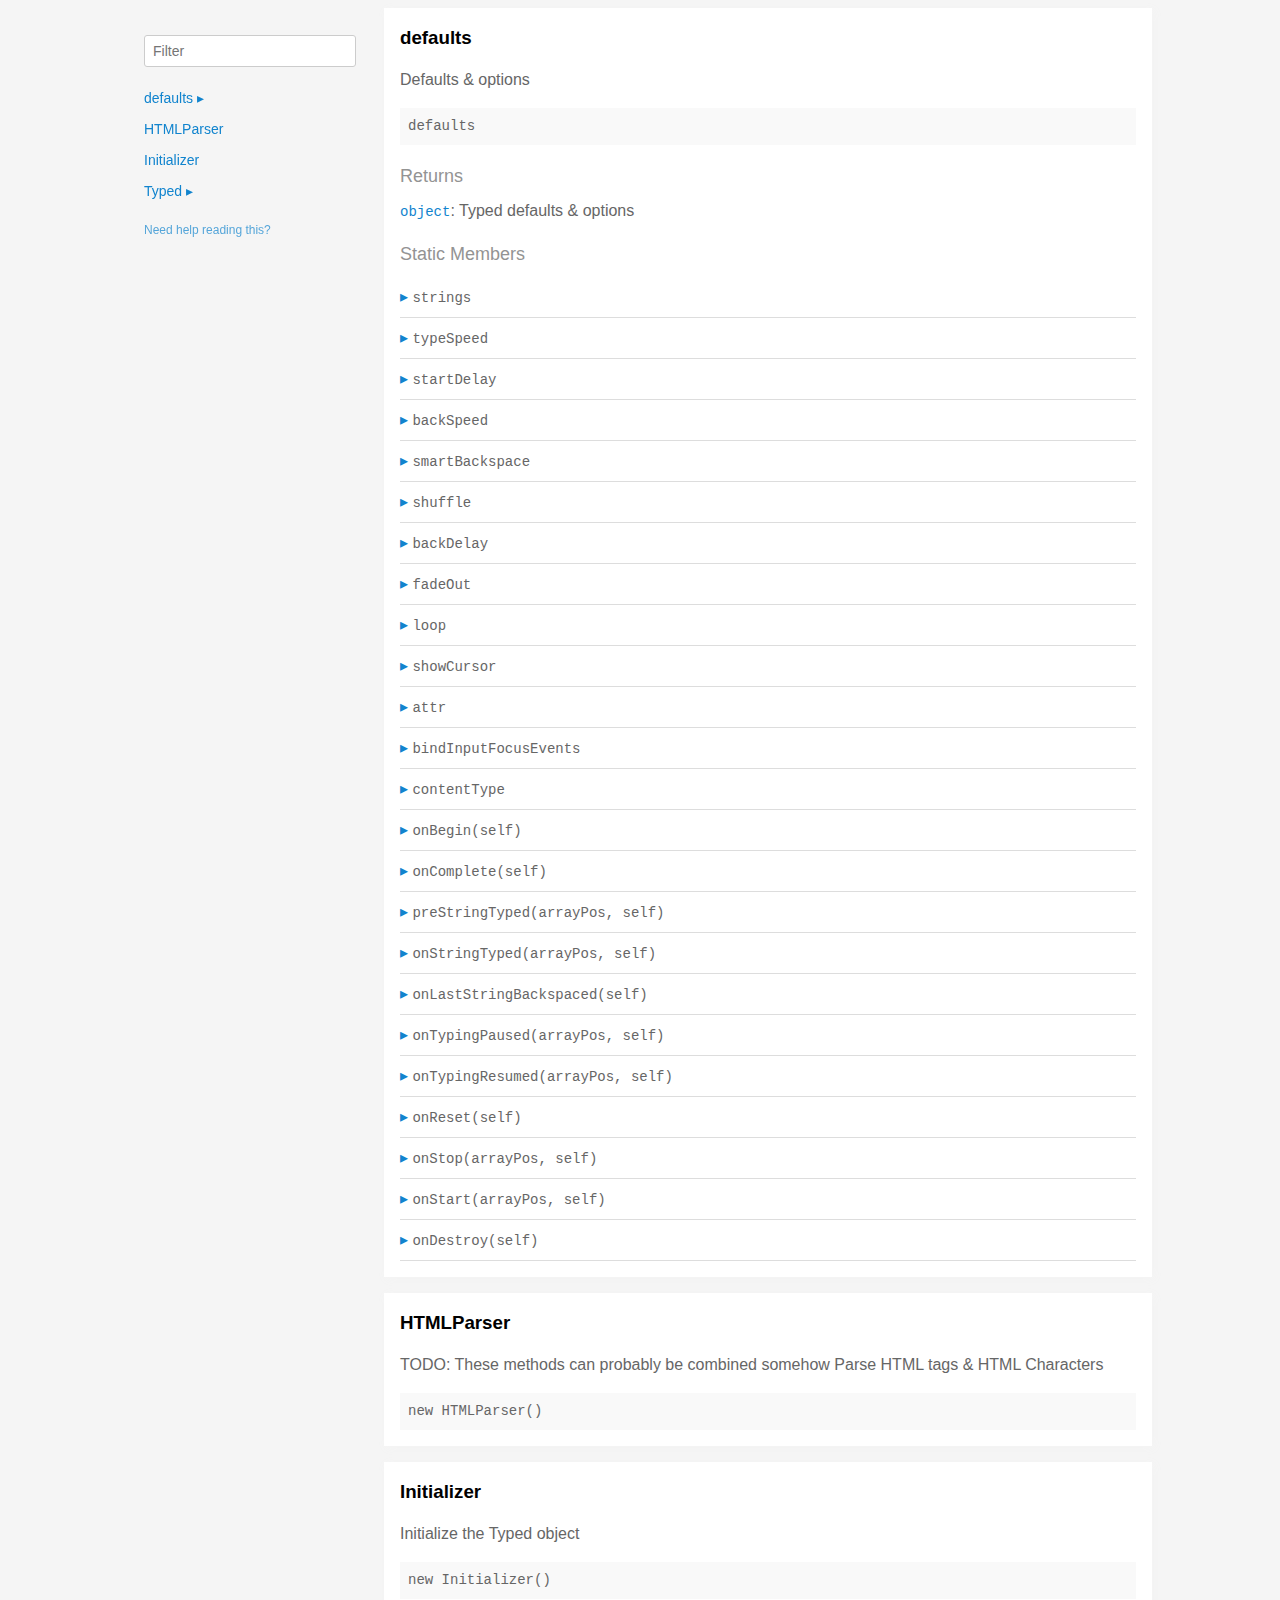
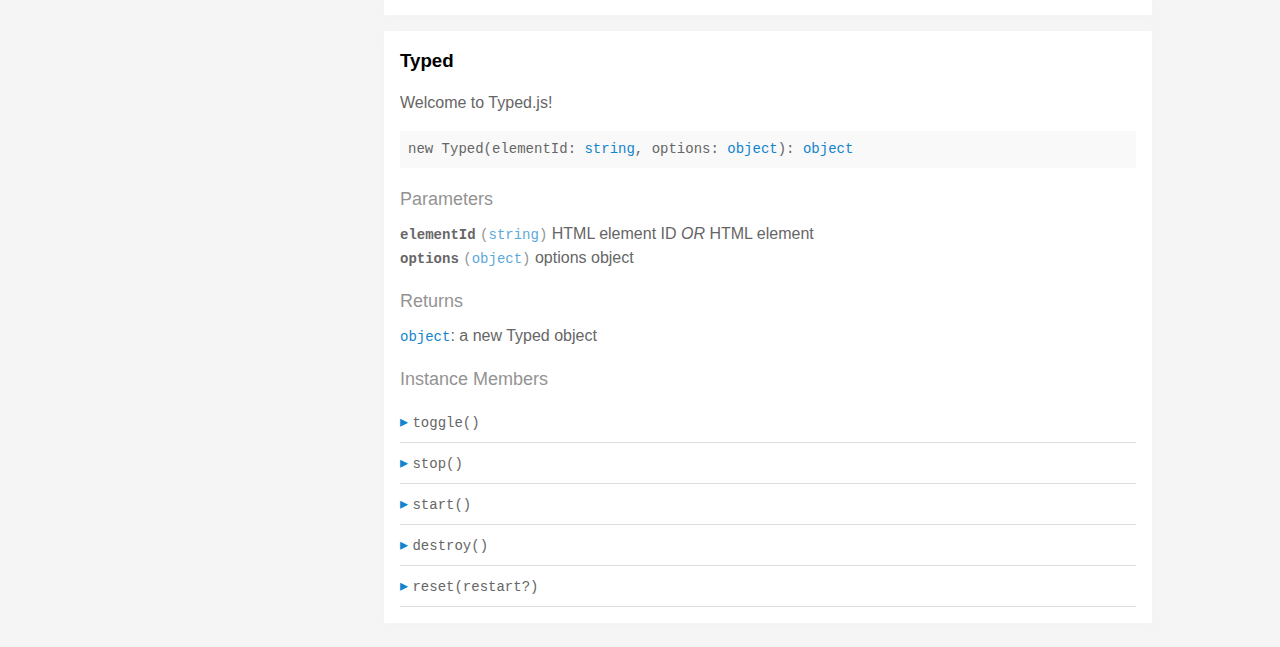
<file: assets/typed.js/docs/index.html>
<!doctype html>
<html>
<head>
  <meta charset='utf-8' />
  <title>  | Documentation</title>
  <meta name='viewport' content='width=device-width,initial-scale=1'>
  <link href='assets/bass.css' type='text/css' rel='stylesheet' />
  <link href='assets/style.css' type='text/css' rel='stylesheet' />
  <link href='assets/github.css' type='text/css' rel='stylesheet' />
</head>
<body class='documentation'>
  <div class='max-width-4 mx-auto'>
    <div class='clearfix md-mxn2'>
      <div class='fixed xs-hide fix-3 overflow-auto max-height-100'>
        <div class='py1 px2'>
          <h3 class='mb0 no-anchor'></h3>
          <div class='mb1'><code></code></div>
          <input
            placeholder='Filter'
            id='filter-input'
            class='col12 block input'
            type='text' />
          <div id='toc'>
            <ul class='list-reset h5 py1-ul'>
              
                
                <li><a
                  href='#defaults'
                  class=" toggle-sibling">
                  defaults
                  <span class='icon'>▸</span>
                </a>
                
                <div class='toggle-target display-none'>
                  
                  <ul class='list-reset py1-ul pl1'>
                    <li class='h5'><span>Static members</span></li>
                    
                      <li><a
                        href='#defaults.strings'
                        class='regular pre-open'>
                        .strings
                      </a></li>
                    
                      <li><a
                        href='#defaults.typeSpeed'
                        class='regular pre-open'>
                        .typeSpeed
                      </a></li>
                    
                      <li><a
                        href='#defaults.startDelay'
                        class='regular pre-open'>
                        .startDelay
                      </a></li>
                    
                      <li><a
                        href='#defaults.backSpeed'
                        class='regular pre-open'>
                        .backSpeed
                      </a></li>
                    
                      <li><a
                        href='#defaults.smartBackspace'
                        class='regular pre-open'>
                        .smartBackspace
                      </a></li>
                    
                      <li><a
                        href='#defaults.shuffle'
                        class='regular pre-open'>
                        .shuffle
                      </a></li>
                    
                      <li><a
                        href='#defaults.backDelay'
                        class='regular pre-open'>
                        .backDelay
                      </a></li>
                    
                      <li><a
                        href='#defaults.fadeOut'
                        class='regular pre-open'>
                        .fadeOut
                      </a></li>
                    
                      <li><a
                        href='#defaults.loop'
                        class='regular pre-open'>
                        .loop
                      </a></li>
                    
                      <li><a
                        href='#defaults.showCursor'
                        class='regular pre-open'>
                        .showCursor
                      </a></li>
                    
                      <li><a
                        href='#defaults.attr'
                        class='regular pre-open'>
                        .attr
                      </a></li>
                    
                      <li><a
                        href='#defaults.bindInputFocusEvents'
                        class='regular pre-open'>
                        .bindInputFocusEvents
                      </a></li>
                    
                      <li><a
                        href='#defaults.contentType'
                        class='regular pre-open'>
                        .contentType
                      </a></li>

                      <li><a
                        href='#defaults.onBegin'
                        class='regular pre-open'>
                        .onBegin
                      </a></li>

                      <li><a
                        href='#defaults.onComplete'
                        class='regular pre-open'>
                        .onComplete
                      </a></li>
                    
                      <li><a
                        href='#defaults.preStringTyped'
                        class='regular pre-open'>
                        .preStringTyped
                      </a></li>
                    
                      <li><a
                        href='#defaults.onStringTyped'
                        class='regular pre-open'>
                        .onStringTyped
                      </a></li>
                    
                      <li><a
                        href='#defaults.onLastStringBackspaced'
                        class='regular pre-open'>
                        .onLastStringBackspaced
                      </a></li>
                    
                      <li><a
                        href='#defaults.onTypingPaused'
                        class='regular pre-open'>
                        .onTypingPaused
                      </a></li>
                    
                      <li><a
                        href='#defaults.onTypingResumed'
                        class='regular pre-open'>
                        .onTypingResumed
                      </a></li>
                    
                      <li><a
                        href='#defaults.onReset'
                        class='regular pre-open'>
                        .onReset
                      </a></li>
                    
                      <li><a
                        href='#defaults.onStop'
                        class='regular pre-open'>
                        .onStop
                      </a></li>
                    
                      <li><a
                        href='#defaults.onStart'
                        class='regular pre-open'>
                        .onStart
                      </a></li>
                    
                      <li><a
                        href='#defaults.onDestroy'
                        class='regular pre-open'>
                        .onDestroy
                      </a></li>
                    
                    </ul>
                  
                  
                  
                </div>
                
                </li>
              
                
                <li><a
                  href='#htmlparser'
                  class="">
                  HTMLParser
                  
                </a>
                
                </li>
              
                
                <li><a
                  href='#initializer'
                  class="">
                  Initializer
                  
                </a>
                
                </li>
              
                
                <li><a
                  href='#typed'
                  class=" toggle-sibling">
                  Typed
                  <span class='icon'>▸</span>
                </a>
                
                <div class='toggle-target display-none'>
                  
                  
                    <ul class='list-reset py1-ul pl1'>
                      <li class='h5'><span>Instance members</span></li>
                      
                      <li><a
                        href='#Typed#toggle'
                        class='regular pre-open'>
                        #toggle
                      </a></li>
                      
                      <li><a
                        href='#Typed#stop'
                        class='regular pre-open'>
                        #stop
                      </a></li>
                      
                      <li><a
                        href='#Typed#start'
                        class='regular pre-open'>
                        #start
                      </a></li>
                      
                      <li><a
                        href='#Typed#destroy'
                        class='regular pre-open'>
                        #destroy
                      </a></li>
                      
                      <li><a
                        href='#Typed#reset'
                        class='regular pre-open'>
                        #reset
                      </a></li>
                      
                    </ul>
                  
                  
                </div>
                
                </li>
              
            </ul>
          </div>
          <div class='mt1 h6 quiet'>
            <a href='http://documentation.js.org/reading-documentation.html'>Need help reading this?</a>
          </div>
        </div>
      </div>
      <div class='fix-margin-3'>
        
          
            <section class='p2 mb2 clearfix bg-white minishadow'>

  
  <div class='clearfix'>
    
    <h3 class='fl m0' id='defaults'>
      defaults
    </h3>
    
    
  </div>
  

  <p>Defaults &#x26; options</p>


  <div class='pre p1 fill-light mt0'>defaults</div>
  
  

  
  
  
  
  

  

  

  
    
      <div class='py1 quiet mt1 prose-big'>Returns</div>
      <code><a href="https://developer.mozilla.org/en-US/docs/Web/JavaScript/Reference/Global_Objects/Object">object</a></code>:
        Typed defaults &#x26; options

      
    
  

  

  

  
    <div class='py1 quiet mt1 prose-big'>Static Members</div>
    <div class="clearfix">
  
    <div class='border-bottom' id='defaults.strings'>
      <div class="clearfix small pointer toggle-sibling">
        <div class="py1 contain">
            <a class='icon pin-right py1 dark-link caret-right'>▸</a>
            <span class='code strong strong truncate'>strings</span>
        </div>
      </div>
      <div class="clearfix display-none toggle-target">
        <section class='p2 mb2 clearfix bg-white minishadow'>

  

  

  <div class='pre p1 fill-light mt0'>strings</div>
  
  

  
  
  
  
  

  

  
    <div class='py1 quiet mt1 prose-big'>Properties</div>
    <div>
      
        <div class='space-bottom0'>
          <span class='code bold'>strings</span> <code class='quiet'>(<a href="https://developer.mozilla.org/en-US/docs/Web/JavaScript/Reference/Global_Objects/Array">array</a>)</code>
          : strings to be typed

          
        </div>
      
        <div class='space-bottom0'>
          <span class='code bold'>stringsElement</span> <code class='quiet'>(<a href="https://developer.mozilla.org/en-US/docs/Web/JavaScript/Reference/Global_Objects/String">string</a>)</code>
          : ID of element containing string children

          
        </div>
      
    </div>
  

  

  

  

  

  

  
</section>

      </div>
    </div>
  
    <div class='border-bottom' id='defaults.typeSpeed'>
      <div class="clearfix small pointer toggle-sibling">
        <div class="py1 contain">
            <a class='icon pin-right py1 dark-link caret-right'>▸</a>
            <span class='code strong strong truncate'>typeSpeed</span>
        </div>
      </div>
      <div class="clearfix display-none toggle-target">
        <section class='p2 mb2 clearfix bg-white minishadow'>

  

  

  <div class='pre p1 fill-light mt0'>typeSpeed</div>
  
  

  
  
  
  
  

  

  
    <div class='py1 quiet mt1 prose-big'>Properties</div>
    <div>
      
        <div class='space-bottom0'>
          <span class='code bold'>typeSpeed</span> <code class='quiet'>(<a href="https://developer.mozilla.org/en-US/docs/Web/JavaScript/Reference/Global_Objects/Number">number</a>)</code>
          : type speed in milliseconds

          
        </div>
      
    </div>
  

  

  

  

  

  

  
</section>

      </div>
    </div>
  
    <div class='border-bottom' id='defaults.startDelay'>
      <div class="clearfix small pointer toggle-sibling">
        <div class="py1 contain">
            <a class='icon pin-right py1 dark-link caret-right'>▸</a>
            <span class='code strong strong truncate'>startDelay</span>
        </div>
      </div>
      <div class="clearfix display-none toggle-target">
        <section class='p2 mb2 clearfix bg-white minishadow'>

  

  

  <div class='pre p1 fill-light mt0'>startDelay</div>
  
  

  
  
  
  
  

  

  
    <div class='py1 quiet mt1 prose-big'>Properties</div>
    <div>
      
        <div class='space-bottom0'>
          <span class='code bold'>startDelay</span> <code class='quiet'>(<a href="https://developer.mozilla.org/en-US/docs/Web/JavaScript/Reference/Global_Objects/Number">number</a>)</code>
          : time before typing starts in milliseconds

          
        </div>
      
    </div>
  

  

  

  

  

  

  
</section>

      </div>
    </div>
  
    <div class='border-bottom' id='defaults.backSpeed'>
      <div class="clearfix small pointer toggle-sibling">
        <div class="py1 contain">
            <a class='icon pin-right py1 dark-link caret-right'>▸</a>
            <span class='code strong strong truncate'>backSpeed</span>
        </div>
      </div>
      <div class="clearfix display-none toggle-target">
        <section class='p2 mb2 clearfix bg-white minishadow'>

  

  

  <div class='pre p1 fill-light mt0'>backSpeed</div>
  
  

  
  
  
  
  

  

  
    <div class='py1 quiet mt1 prose-big'>Properties</div>
    <div>
      
        <div class='space-bottom0'>
          <span class='code bold'>backSpeed</span> <code class='quiet'>(<a href="https://developer.mozilla.org/en-US/docs/Web/JavaScript/Reference/Global_Objects/Number">number</a>)</code>
          : backspacing speed in milliseconds

          
        </div>
      
    </div>
  

  

  

  

  

  

  
</section>

      </div>
    </div>
  
    <div class='border-bottom' id='defaults.smartBackspace'>
      <div class="clearfix small pointer toggle-sibling">
        <div class="py1 contain">
            <a class='icon pin-right py1 dark-link caret-right'>▸</a>
            <span class='code strong strong truncate'>smartBackspace</span>
        </div>
      </div>
      <div class="clearfix display-none toggle-target">
        <section class='p2 mb2 clearfix bg-white minishadow'>

  

  

  <div class='pre p1 fill-light mt0'>smartBackspace</div>
  
  

  
  
  
  
  

  

  
    <div class='py1 quiet mt1 prose-big'>Properties</div>
    <div>
      
        <div class='space-bottom0'>
          <span class='code bold'>smartBackspace</span> <code class='quiet'>(<a href="https://developer.mozilla.org/en-US/docs/Web/JavaScript/Reference/Global_Objects/Boolean">boolean</a>)</code>
          : only backspace what doesn't match the previous string

          
        </div>
      
    </div>
  

  

  

  

  

  

  
</section>

      </div>
    </div>
  
    <div class='border-bottom' id='defaults.shuffle'>
      <div class="clearfix small pointer toggle-sibling">
        <div class="py1 contain">
            <a class='icon pin-right py1 dark-link caret-right'>▸</a>
            <span class='code strong strong truncate'>shuffle</span>
        </div>
      </div>
      <div class="clearfix display-none toggle-target">
        <section class='p2 mb2 clearfix bg-white minishadow'>

  

  

  <div class='pre p1 fill-light mt0'>shuffle</div>
  
  

  
  
  
  
  

  

  
    <div class='py1 quiet mt1 prose-big'>Properties</div>
    <div>
      
        <div class='space-bottom0'>
          <span class='code bold'>shuffle</span> <code class='quiet'>(<a href="https://developer.mozilla.org/en-US/docs/Web/JavaScript/Reference/Global_Objects/Boolean">boolean</a>)</code>
          : shuffle the strings

          
        </div>
      
    </div>
  

  

  

  

  

  

  
</section>

      </div>
    </div>
  
    <div class='border-bottom' id='defaults.backDelay'>
      <div class="clearfix small pointer toggle-sibling">
        <div class="py1 contain">
            <a class='icon pin-right py1 dark-link caret-right'>▸</a>
            <span class='code strong strong truncate'>backDelay</span>
        </div>
      </div>
      <div class="clearfix display-none toggle-target">
        <section class='p2 mb2 clearfix bg-white minishadow'>

  

  

  <div class='pre p1 fill-light mt0'>backDelay</div>
  
  

  
  
  
  
  

  

  
    <div class='py1 quiet mt1 prose-big'>Properties</div>
    <div>
      
        <div class='space-bottom0'>
          <span class='code bold'>backDelay</span> <code class='quiet'>(<a href="https://developer.mozilla.org/en-US/docs/Web/JavaScript/Reference/Global_Objects/Number">number</a>)</code>
          : time before backspacing in milliseconds

          
        </div>
      
    </div>
  

  

  

  

  

  

  
</section>

      </div>
    </div>
  
    <div class='border-bottom' id='defaults.fadeOut'>
      <div class="clearfix small pointer toggle-sibling">
        <div class="py1 contain">
            <a class='icon pin-right py1 dark-link caret-right'>▸</a>
            <span class='code strong strong truncate'>fadeOut</span>
        </div>
      </div>
      <div class="clearfix display-none toggle-target">
        <section class='p2 mb2 clearfix bg-white minishadow'>

  

  

  <div class='pre p1 fill-light mt0'>fadeOut</div>
  
  

  
  
  
  
  

  

  
    <div class='py1 quiet mt1 prose-big'>Properties</div>
    <div>
      
        <div class='space-bottom0'>
          <span class='code bold'>fadeOut</span> <code class='quiet'>(<a href="https://developer.mozilla.org/en-US/docs/Web/JavaScript/Reference/Global_Objects/Boolean">boolean</a>)</code>
          : Fade out instead of backspace

          
        </div>
      
        <div class='space-bottom0'>
          <span class='code bold'>fadeOutClass</span> <code class='quiet'>(<a href="https://developer.mozilla.org/en-US/docs/Web/JavaScript/Reference/Global_Objects/String">string</a>)</code>
          : css class for fade animation

          
        </div>
      
        <div class='space-bottom0'>
          <span class='code bold'>fadeOutDelay</span> <code class='quiet'>(<a href="https://developer.mozilla.org/en-US/docs/Web/JavaScript/Reference/Global_Objects/Boolean">boolean</a>)</code>
          : Fade out delay in milliseconds

          
        </div>
      
    </div>
  

  

  

  

  

  

  
</section>

      </div>
    </div>
  
    <div class='border-bottom' id='defaults.loop'>
      <div class="clearfix small pointer toggle-sibling">
        <div class="py1 contain">
            <a class='icon pin-right py1 dark-link caret-right'>▸</a>
            <span class='code strong strong truncate'>loop</span>
        </div>
      </div>
      <div class="clearfix display-none toggle-target">
        <section class='p2 mb2 clearfix bg-white minishadow'>

  

  

  <div class='pre p1 fill-light mt0'>loop</div>
  
  

  
  
  
  
  

  

  
    <div class='py1 quiet mt1 prose-big'>Properties</div>
    <div>
      
        <div class='space-bottom0'>
          <span class='code bold'>loop</span> <code class='quiet'>(<a href="https://developer.mozilla.org/en-US/docs/Web/JavaScript/Reference/Global_Objects/Boolean">boolean</a>)</code>
          : loop strings

          
        </div>
      
        <div class='space-bottom0'>
          <span class='code bold'>loopCount</span> <code class='quiet'>(<a href="https://developer.mozilla.org/en-US/docs/Web/JavaScript/Reference/Global_Objects/Number">number</a>)</code>
          : amount of loops

          
        </div>
      
    </div>
  

  

  

  

  

  

  
</section>

      </div>
    </div>
  
    <div class='border-bottom' id='defaults.showCursor'>
      <div class="clearfix small pointer toggle-sibling">
        <div class="py1 contain">
            <a class='icon pin-right py1 dark-link caret-right'>▸</a>
            <span class='code strong strong truncate'>showCursor</span>
        </div>
      </div>
      <div class="clearfix display-none toggle-target">
        <section class='p2 mb2 clearfix bg-white minishadow'>

  

  

  <div class='pre p1 fill-light mt0'>showCursor</div>
  
  

  
  
  
  
  

  

  
    <div class='py1 quiet mt1 prose-big'>Properties</div>
    <div>
      
        <div class='space-bottom0'>
          <span class='code bold'>showCursor</span> <code class='quiet'>(<a href="https://developer.mozilla.org/en-US/docs/Web/JavaScript/Reference/Global_Objects/Boolean">boolean</a>)</code>
          : show cursor

          
        </div>
      
        <div class='space-bottom0'>
          <span class='code bold'>cursorChar</span> <code class='quiet'>(<a href="https://developer.mozilla.org/en-US/docs/Web/JavaScript/Reference/Global_Objects/String">string</a>)</code>
          : character for cursor

          
        </div>
      
        <div class='space-bottom0'>
          <span class='code bold'>autoInsertCss</span> <code class='quiet'>(<a href="https://developer.mozilla.org/en-US/docs/Web/JavaScript/Reference/Global_Objects/Boolean">boolean</a>)</code>
          : insert CSS for cursor and fadeOut into HTML 
<head>

          
        </div>
      
    </div>
  

  

  

  

  

  

  
</section>

      </div>
    </div>
  
    <div class='border-bottom' id='defaults.attr'>
      <div class="clearfix small pointer toggle-sibling">
        <div class="py1 contain">
            <a class='icon pin-right py1 dark-link caret-right'>▸</a>
            <span class='code strong strong truncate'>attr</span>
        </div>
      </div>
      <div class="clearfix display-none toggle-target">
        <section class='p2 mb2 clearfix bg-white minishadow'>

  

  

  <div class='pre p1 fill-light mt0'>attr</div>
  
  

  
  
  
  
  

  

  
    <div class='py1 quiet mt1 prose-big'>Properties</div>
    <div>
      
        <div class='space-bottom0'>
          <span class='code bold'>attr</span> <code class='quiet'>(<a href="https://developer.mozilla.org/en-US/docs/Web/JavaScript/Reference/Global_Objects/String">string</a>)</code>
          : attribute for typing
Ex: input placeholder, value, or just HTML text

          
        </div>
      
    </div>
  

  

  

  

  

  

  
</section>

      </div>
    </div>
  
    <div class='border-bottom' id='defaults.bindInputFocusEvents'>
      <div class="clearfix small pointer toggle-sibling">
        <div class="py1 contain">
            <a class='icon pin-right py1 dark-link caret-right'>▸</a>
            <span class='code strong strong truncate'>bindInputFocusEvents</span>
        </div>
      </div>
      <div class="clearfix display-none toggle-target">
        <section class='p2 mb2 clearfix bg-white minishadow'>

  

  

  <div class='pre p1 fill-light mt0'>bindInputFocusEvents</div>
  
  

  
  
  
  
  

  

  
    <div class='py1 quiet mt1 prose-big'>Properties</div>
    <div>
      
        <div class='space-bottom0'>
          <span class='code bold'>bindInputFocusEvents</span> <code class='quiet'>(<a href="https://developer.mozilla.org/en-US/docs/Web/JavaScript/Reference/Global_Objects/Boolean">boolean</a>)</code>
          : bind to focus and blur if el is text input

          
        </div>
      
    </div>
  

  

  

  

  

  

  
</section>

      </div>
    </div>
  
    <div class='border-bottom' id='defaults.contentType'>
      <div class="clearfix small pointer toggle-sibling">
        <div class="py1 contain">
            <a class='icon pin-right py1 dark-link caret-right'>▸</a>
            <span class='code strong strong truncate'>contentType</span>
        </div>
      </div>
      <div class="clearfix display-none toggle-target">
        <section class='p2 mb2 clearfix bg-white minishadow'>

  

  

  <div class='pre p1 fill-light mt0'>contentType</div>
  
  

  
  
  
  
  

  

  
    <div class='py1 quiet mt1 prose-big'>Properties</div>
    <div>
      
        <div class='space-bottom0'>
          <span class='code bold'>contentType</span> <code class='quiet'>(<a href="https://developer.mozilla.org/en-US/docs/Web/JavaScript/Reference/Global_Objects/String">string</a>)</code>
          : 'html' or 'null' for plaintext

          
        </div>
      
    </div>
  

  

  

  

  

  

  
</section>

      </div>
    </div>
  
    <div class='border-bottom' id='defaults.onBegin'>
      <div class="clearfix small pointer toggle-sibling">
        <div class="py1 contain">
            <a class='icon pin-right py1 dark-link caret-right'>▸</a>
            <span class='code strong strong truncate'>onBegin(self)</span>
        </div>
      </div>
      <div class="clearfix display-none toggle-target">
        <section class='p2 mb2 clearfix bg-white minishadow'>

  

  <p>Before it begins typing</p>

  <div class='pre p1 fill-light mt0'>onBegin(self: <a href="#typed">Typed</a>)</div>
  
    <div class='py1 quiet mt1 prose-big'>Parameters</div>
    <div class='prose'>
      
        <div class='space-bottom0'>
          <div>
            <span class='code bold'>self</span> <code class='quiet'>(<a href="#typed">Typed</a>)</code>
	    
          </div>
          
        </div>
      
    </div>
  
</section>

      </div>
    </div>

    <div class='border-bottom' id='defaults.onComplete'>
      <div class="clearfix small pointer toggle-sibling">
        <div class="py1 contain">
            <a class='icon pin-right py1 dark-link caret-right'>▸</a>
            <span class='code strong strong truncate'>onComplete(self)</span>
        </div>
      </div>
      <div class="clearfix display-none toggle-target">
        <section class='p2 mb2 clearfix bg-white minishadow'>

  

  <p>All typing is complete</p>


  <div class='pre p1 fill-light mt0'>onComplete(self: <a href="#typed">Typed</a>)</div>
  
  

  
  
  
  
  

  
    <div class='py1 quiet mt1 prose-big'>Parameters</div>
    <div class='prose'>
      
        <div class='space-bottom0'>
          <div>
            <span class='code bold'>self</span> <code class='quiet'>(<a href="#typed">Typed</a>)</code>
	    
          </div>
          
        </div>
      
    </div>
  

  

  

  

  

  

  

  
</section>

      </div>
    </div>
  
    <div class='border-bottom' id='defaults.preStringTyped'>
      <div class="clearfix small pointer toggle-sibling">
        <div class="py1 contain">
            <a class='icon pin-right py1 dark-link caret-right'>▸</a>
            <span class='code strong strong truncate'>preStringTyped(arrayPos, self)</span>
        </div>
      </div>
      <div class="clearfix display-none toggle-target">
        <section class='p2 mb2 clearfix bg-white minishadow'>

  

  <p>Before each string is typed</p>


  <div class='pre p1 fill-light mt0'>preStringTyped(arrayPos: <a href="https://developer.mozilla.org/en-US/docs/Web/JavaScript/Reference/Global_Objects/Number">number</a>, self: <a href="#typed">Typed</a>)</div>
  
  

  
  
  
  
  

  
    <div class='py1 quiet mt1 prose-big'>Parameters</div>
    <div class='prose'>
      
        <div class='space-bottom0'>
          <div>
            <span class='code bold'>arrayPos</span> <code class='quiet'>(<a href="https://developer.mozilla.org/en-US/docs/Web/JavaScript/Reference/Global_Objects/Number">number</a>)</code>
	    
          </div>
          
        </div>
      
        <div class='space-bottom0'>
          <div>
            <span class='code bold'>self</span> <code class='quiet'>(<a href="#typed">Typed</a>)</code>
	    
          </div>
          
        </div>
      
    </div>
  

  

  

  

  

  

  

  
</section>

      </div>
    </div>
  
    <div class='border-bottom' id='defaults.onStringTyped'>
      <div class="clearfix small pointer toggle-sibling">
        <div class="py1 contain">
            <a class='icon pin-right py1 dark-link caret-right'>▸</a>
            <span class='code strong strong truncate'>onStringTyped(arrayPos, self)</span>
        </div>
      </div>
      <div class="clearfix display-none toggle-target">
        <section class='p2 mb2 clearfix bg-white minishadow'>

  

  <p>After each string is typed</p>


  <div class='pre p1 fill-light mt0'>onStringTyped(arrayPos: <a href="https://developer.mozilla.org/en-US/docs/Web/JavaScript/Reference/Global_Objects/Number">number</a>, self: <a href="#typed">Typed</a>)</div>
  
  

  
  
  
  
  

  
    <div class='py1 quiet mt1 prose-big'>Parameters</div>
    <div class='prose'>
      
        <div class='space-bottom0'>
          <div>
            <span class='code bold'>arrayPos</span> <code class='quiet'>(<a href="https://developer.mozilla.org/en-US/docs/Web/JavaScript/Reference/Global_Objects/Number">number</a>)</code>
	    
          </div>
          
        </div>
      
        <div class='space-bottom0'>
          <div>
            <span class='code bold'>self</span> <code class='quiet'>(<a href="#typed">Typed</a>)</code>
	    
          </div>
          
        </div>
      
    </div>
  

  

  

  

  

  

  

  
</section>

      </div>
    </div>
  
    <div class='border-bottom' id='defaults.onLastStringBackspaced'>
      <div class="clearfix small pointer toggle-sibling">
        <div class="py1 contain">
            <a class='icon pin-right py1 dark-link caret-right'>▸</a>
            <span class='code strong strong truncate'>onLastStringBackspaced(self)</span>
        </div>
      </div>
      <div class="clearfix display-none toggle-target">
        <section class='p2 mb2 clearfix bg-white minishadow'>

  

  <p>During looping, after last string is typed</p>


  <div class='pre p1 fill-light mt0'>onLastStringBackspaced(self: <a href="#typed">Typed</a>)</div>
  
  

  
  
  
  
  

  
    <div class='py1 quiet mt1 prose-big'>Parameters</div>
    <div class='prose'>
      
        <div class='space-bottom0'>
          <div>
            <span class='code bold'>self</span> <code class='quiet'>(<a href="#typed">Typed</a>)</code>
	    
          </div>
          
        </div>
      
    </div>
  

  

  

  

  

  

  

  
</section>

      </div>
    </div>
  
    <div class='border-bottom' id='defaults.onTypingPaused'>
      <div class="clearfix small pointer toggle-sibling">
        <div class="py1 contain">
            <a class='icon pin-right py1 dark-link caret-right'>▸</a>
            <span class='code strong strong truncate'>onTypingPaused(arrayPos, self)</span>
        </div>
      </div>
      <div class="clearfix display-none toggle-target">
        <section class='p2 mb2 clearfix bg-white minishadow'>

  

  <p>Typing has been stopped</p>


  <div class='pre p1 fill-light mt0'>onTypingPaused(arrayPos: <a href="https://developer.mozilla.org/en-US/docs/Web/JavaScript/Reference/Global_Objects/Number">number</a>, self: <a href="#typed">Typed</a>)</div>
  
  

  
  
  
  
  

  
    <div class='py1 quiet mt1 prose-big'>Parameters</div>
    <div class='prose'>
      
        <div class='space-bottom0'>
          <div>
            <span class='code bold'>arrayPos</span> <code class='quiet'>(<a href="https://developer.mozilla.org/en-US/docs/Web/JavaScript/Reference/Global_Objects/Number">number</a>)</code>
	    
          </div>
          
        </div>
      
        <div class='space-bottom0'>
          <div>
            <span class='code bold'>self</span> <code class='quiet'>(<a href="#typed">Typed</a>)</code>
	    
          </div>
          
        </div>
      
    </div>
  

  

  

  

  

  

  

  
</section>

      </div>
    </div>
  
    <div class='border-bottom' id='defaults.onTypingResumed'>
      <div class="clearfix small pointer toggle-sibling">
        <div class="py1 contain">
            <a class='icon pin-right py1 dark-link caret-right'>▸</a>
            <span class='code strong strong truncate'>onTypingResumed(arrayPos, self)</span>
        </div>
      </div>
      <div class="clearfix display-none toggle-target">
        <section class='p2 mb2 clearfix bg-white minishadow'>

  

  <p>Typing has been started after being stopped</p>


  <div class='pre p1 fill-light mt0'>onTypingResumed(arrayPos: <a href="https://developer.mozilla.org/en-US/docs/Web/JavaScript/Reference/Global_Objects/Number">number</a>, self: <a href="#typed">Typed</a>)</div>
  
  

  
  
  
  
  

  
    <div class='py1 quiet mt1 prose-big'>Parameters</div>
    <div class='prose'>
      
        <div class='space-bottom0'>
          <div>
            <span class='code bold'>arrayPos</span> <code class='quiet'>(<a href="https://developer.mozilla.org/en-US/docs/Web/JavaScript/Reference/Global_Objects/Number">number</a>)</code>
	    
          </div>
          
        </div>
      
        <div class='space-bottom0'>
          <div>
            <span class='code bold'>self</span> <code class='quiet'>(<a href="#typed">Typed</a>)</code>
	    
          </div>
          
        </div>
      
    </div>
  

  

  

  

  

  

  

  
</section>

      </div>
    </div>
  
    <div class='border-bottom' id='defaults.onReset'>
      <div class="clearfix small pointer toggle-sibling">
        <div class="py1 contain">
            <a class='icon pin-right py1 dark-link caret-right'>▸</a>
            <span class='code strong strong truncate'>onReset(self)</span>
        </div>
      </div>
      <div class="clearfix display-none toggle-target">
        <section class='p2 mb2 clearfix bg-white minishadow'>

  

  <p>After reset</p>


  <div class='pre p1 fill-light mt0'>onReset(self: <a href="#typed">Typed</a>)</div>
  
  

  
  
  
  
  

  
    <div class='py1 quiet mt1 prose-big'>Parameters</div>
    <div class='prose'>
      
        <div class='space-bottom0'>
          <div>
            <span class='code bold'>self</span> <code class='quiet'>(<a href="#typed">Typed</a>)</code>
	    
          </div>
          
        </div>
      
    </div>
  

  

  

  

  

  

  

  
</section>

      </div>
    </div>
  
    <div class='border-bottom' id='defaults.onStop'>
      <div class="clearfix small pointer toggle-sibling">
        <div class="py1 contain">
            <a class='icon pin-right py1 dark-link caret-right'>▸</a>
            <span class='code strong strong truncate'>onStop(arrayPos, self)</span>
        </div>
      </div>
      <div class="clearfix display-none toggle-target">
        <section class='p2 mb2 clearfix bg-white minishadow'>

  

  <p>After stop</p>


  <div class='pre p1 fill-light mt0'>onStop(arrayPos: <a href="https://developer.mozilla.org/en-US/docs/Web/JavaScript/Reference/Global_Objects/Number">number</a>, self: <a href="#typed">Typed</a>)</div>
  
  

  
  
  
  
  

  
    <div class='py1 quiet mt1 prose-big'>Parameters</div>
    <div class='prose'>
      
        <div class='space-bottom0'>
          <div>
            <span class='code bold'>arrayPos</span> <code class='quiet'>(<a href="https://developer.mozilla.org/en-US/docs/Web/JavaScript/Reference/Global_Objects/Number">number</a>)</code>
	    
          </div>
          
        </div>
      
        <div class='space-bottom0'>
          <div>
            <span class='code bold'>self</span> <code class='quiet'>(<a href="#typed">Typed</a>)</code>
	    
          </div>
          
        </div>
      
    </div>
  

  

  

  

  

  

  

  
</section>

      </div>
    </div>
  
    <div class='border-bottom' id='defaults.onStart'>
      <div class="clearfix small pointer toggle-sibling">
        <div class="py1 contain">
            <a class='icon pin-right py1 dark-link caret-right'>▸</a>
            <span class='code strong strong truncate'>onStart(arrayPos, self)</span>
        </div>
      </div>
      <div class="clearfix display-none toggle-target">
        <section class='p2 mb2 clearfix bg-white minishadow'>

  

  <p>After start</p>


  <div class='pre p1 fill-light mt0'>onStart(arrayPos: <a href="https://developer.mozilla.org/en-US/docs/Web/JavaScript/Reference/Global_Objects/Number">number</a>, self: <a href="#typed">Typed</a>)</div>
  
  

  
  
  
  
  

  
    <div class='py1 quiet mt1 prose-big'>Parameters</div>
    <div class='prose'>
      
        <div class='space-bottom0'>
          <div>
            <span class='code bold'>arrayPos</span> <code class='quiet'>(<a href="https://developer.mozilla.org/en-US/docs/Web/JavaScript/Reference/Global_Objects/Number">number</a>)</code>
	    
          </div>
          
        </div>
      
        <div class='space-bottom0'>
          <div>
            <span class='code bold'>self</span> <code class='quiet'>(<a href="#typed">Typed</a>)</code>
	    
          </div>
          
        </div>
      
    </div>
  

  

  

  

  

  

  

  
</section>

      </div>
    </div>
  
    <div class='border-bottom' id='defaults.onDestroy'>
      <div class="clearfix small pointer toggle-sibling">
        <div class="py1 contain">
            <a class='icon pin-right py1 dark-link caret-right'>▸</a>
            <span class='code strong strong truncate'>onDestroy(self)</span>
        </div>
      </div>
      <div class="clearfix display-none toggle-target">
        <section class='p2 mb2 clearfix bg-white minishadow'>

  

  <p>After destroy</p>


  <div class='pre p1 fill-light mt0'>onDestroy(self: <a href="#typed">Typed</a>)</div>
  
  

  
  
  
  
  

  
    <div class='py1 quiet mt1 prose-big'>Parameters</div>
    <div class='prose'>
      
        <div class='space-bottom0'>
          <div>
            <span class='code bold'>self</span> <code class='quiet'>(<a href="#typed">Typed</a>)</code>
	    
          </div>
          
        </div>
      
    </div>
  

  

  

  

  

  

  

  
</section>

      </div>
    </div>
  
</div>

  

  

  
</section>

          
        
          
            <section class='p2 mb2 clearfix bg-white minishadow'>

  
  <div class='clearfix'>
    
    <h3 class='fl m0' id='htmlparser'>
      HTMLParser
    </h3>
    
    
  </div>
  

  <p>TODO: These methods can probably be combined somehow
Parse HTML tags &#x26; HTML Characters</p>


  <div class='pre p1 fill-light mt0'>new HTMLParser()</div>
  
  

  
  
  
  
  

  

  

  

  

  

  

  

  
</section>

          
        
          
            <section class='p2 mb2 clearfix bg-white minishadow'>

  
  <div class='clearfix'>
    
    <h3 class='fl m0' id='initializer'>
      Initializer
    </h3>
    
    
  </div>
  

  <p>Initialize the Typed object</p>


  <div class='pre p1 fill-light mt0'>new Initializer()</div>
  
  

  
  
  
  
  

  

  

  

  

  

  

  

  
</section>

          
        
          
            <section class='p2 mb2 clearfix bg-white minishadow'>

  
  <div class='clearfix'>
    
    <h3 class='fl m0' id='typed'>
      Typed
    </h3>
    
    
  </div>
  

  <p>Welcome to Typed.js!</p>


  <div class='pre p1 fill-light mt0'>new Typed(elementId: <a href="https://developer.mozilla.org/en-US/docs/Web/JavaScript/Reference/Global_Objects/String">string</a>, options: <a href="https://developer.mozilla.org/en-US/docs/Web/JavaScript/Reference/Global_Objects/Object">object</a>): <a href="https://developer.mozilla.org/en-US/docs/Web/JavaScript/Reference/Global_Objects/Object">object</a></div>
  
  

  
  
  
  
  

  
    <div class='py1 quiet mt1 prose-big'>Parameters</div>
    <div class='prose'>
      
        <div class='space-bottom0'>
          <div>
            <span class='code bold'>elementId</span> <code class='quiet'>(<a href="https://developer.mozilla.org/en-US/docs/Web/JavaScript/Reference/Global_Objects/String">string</a>)</code>
	    HTML element ID 
<em>OR</em>
 HTML element

          </div>
          
        </div>
      
        <div class='space-bottom0'>
          <div>
            <span class='code bold'>options</span> <code class='quiet'>(<a href="https://developer.mozilla.org/en-US/docs/Web/JavaScript/Reference/Global_Objects/Object">object</a>)</code>
	    options object

          </div>
          
        </div>
      
    </div>
  

  

  
    
      <div class='py1 quiet mt1 prose-big'>Returns</div>
      <code><a href="https://developer.mozilla.org/en-US/docs/Web/JavaScript/Reference/Global_Objects/Object">object</a></code>:
        a new Typed object

      
    
  

  

  

  

  
    <div class='py1 quiet mt1 prose-big'>Instance Members</div>
    <div class="clearfix">
  
    <div class='border-bottom' id='Typed#toggle'>
      <div class="clearfix small pointer toggle-sibling">
        <div class="py1 contain">
            <a class='icon pin-right py1 dark-link caret-right'>▸</a>
            <span class='code strong strong truncate'>toggle()</span>
        </div>
      </div>
      <div class="clearfix display-none toggle-target">
        <section class='p2 mb2 clearfix bg-white minishadow'>

  

  <p>Toggle start() and stop() of the Typed instance</p>


  <div class='pre p1 fill-light mt0'>toggle()</div>
  
  

  
  
  
  
  

  

  

  

  

  

  

  

  
</section>

      </div>
    </div>
  
    <div class='border-bottom' id='Typed#stop'>
      <div class="clearfix small pointer toggle-sibling">
        <div class="py1 contain">
            <a class='icon pin-right py1 dark-link caret-right'>▸</a>
            <span class='code strong strong truncate'>stop()</span>
        </div>
      </div>
      <div class="clearfix display-none toggle-target">
        <section class='p2 mb2 clearfix bg-white minishadow'>

  

  <p>Stop typing / backspacing and enable cursor blinking</p>


  <div class='pre p1 fill-light mt0'>stop()</div>
  
  

  
  
  
  
  

  

  

  

  

  

  

  

  
</section>

      </div>
    </div>
  
    <div class='border-bottom' id='Typed#start'>
      <div class="clearfix small pointer toggle-sibling">
        <div class="py1 contain">
            <a class='icon pin-right py1 dark-link caret-right'>▸</a>
            <span class='code strong strong truncate'>start()</span>
        </div>
      </div>
      <div class="clearfix display-none toggle-target">
        <section class='p2 mb2 clearfix bg-white minishadow'>

  

  <p>Start typing / backspacing after being stopped</p>


  <div class='pre p1 fill-light mt0'>start()</div>
  
  

  
  
  
  
  

  

  

  

  

  

  

  

  
</section>

      </div>
    </div>
  
    <div class='border-bottom' id='Typed#destroy'>
      <div class="clearfix small pointer toggle-sibling">
        <div class="py1 contain">
            <a class='icon pin-right py1 dark-link caret-right'>▸</a>
            <span class='code strong strong truncate'>destroy()</span>
        </div>
      </div>
      <div class="clearfix display-none toggle-target">
        <section class='p2 mb2 clearfix bg-white minishadow'>

  

  <p>Destroy this instance of Typed</p>


  <div class='pre p1 fill-light mt0'>destroy()</div>
  
  

  
  
  
  
  

  

  

  

  

  

  

  

  
</section>

      </div>
    </div>
  
    <div class='border-bottom' id='Typed#reset'>
      <div class="clearfix small pointer toggle-sibling">
        <div class="py1 contain">
            <a class='icon pin-right py1 dark-link caret-right'>▸</a>
            <span class='code strong strong truncate'>reset(restart?)</span>
        </div>
      </div>
      <div class="clearfix display-none toggle-target">
        <section class='p2 mb2 clearfix bg-white minishadow'>

  

  <p>Reset Typed and optionally restarts</p>


  <div class='pre p1 fill-light mt0'>reset(restart: <a href="https://developer.mozilla.org/en-US/docs/Web/JavaScript/Reference/Global_Objects/Boolean">boolean</a>?= nser)</div>
  
  

  
  
  
  
  

  
    <div class='py1 quiet mt1 prose-big'>Parameters</div>
    <div class='prose'>
      
        <div class='space-bottom0'>
          <div>
            <span class='code bold'>restart</span> <code class='quiet'>(<a href="https://developer.mozilla.org/en-US/docs/Web/JavaScript/Reference/Global_Objects/Boolean">boolean</a>?= nser)</code>
	    
          </div>
          
        </div>
      
    </div>
  

  

  

  

  

  

  

  
</section>

      </div>
    </div>
  
</div>

  

  
</section>

          
        
      </div>
    </div>
  </div>
  <script src='assets/anchor.js'></script>
  <script src='assets/site.js'></script>
</body>
</html>
</file>
<file: assets/typed.js/docs/assets/bass.css>
/*! Basscss | http://basscss.com | MIT License */

.h1{ font-size: 2rem }
.h2{ font-size: 1.5rem }
.h3{ font-size: 1.25rem }
.h4{ font-size: 1rem }
.h5{ font-size: .875rem }
.h6{ font-size: .75rem }

.font-family-inherit{ font-family:inherit }
.font-size-inherit{ font-size:inherit }
.text-decoration-none{ text-decoration:none }

.bold{ font-weight: bold; font-weight: bold }
.regular{ font-weight:normal }
.italic{ font-style:italic }
.caps{ text-transform:uppercase; letter-spacing: .2em; }

.left-align{ text-align:left }
.center{ text-align:center }
.right-align{ text-align:right }
.justify{ text-align:justify }

.nowrap{ white-space:nowrap }
.break-word{ word-wrap:break-word }

.line-height-1{ line-height: 1 }
.line-height-2{ line-height: 1.125 }
.line-height-3{ line-height: 1.25 }
.line-height-4{ line-height: 1.5 }

.list-style-none{ list-style:none }
.underline{ text-decoration:underline }

.truncate{
  max-width:100%;
  overflow:hidden;
  text-overflow:ellipsis;
  white-space:nowrap;
}

.list-reset{
  list-style:none;
  padding-left:0;
}

.inline{ display:inline }
.block{ display:block }
.inline-block{ display:inline-block }
.table{ display:table }
.table-cell{ display:table-cell }

.overflow-hidden{ overflow:hidden }
.overflow-scroll{ overflow:scroll }
.overflow-auto{ overflow:auto }

.clearfix:before,
.clearfix:after{
  content:" ";
  display:table
}
.clearfix:after{ clear:both }

.left{ float:left }
.right{ float:right }

.fit{ max-width:100% }

.max-width-1{ max-width: 24rem }
.max-width-2{ max-width: 32rem }
.max-width-3{ max-width: 48rem }
.max-width-4{ max-width: 64rem }

.border-box{ box-sizing:border-box }

.align-baseline{ vertical-align:baseline }
.align-top{ vertical-align:top }
.align-middle{ vertical-align:middle }
.align-bottom{ vertical-align:bottom }

.m0{ margin:0 }
.mt0{ margin-top:0 }
.mr0{ margin-right:0 }
.mb0{ margin-bottom:0 }
.ml0{ margin-left:0 }
.mx0{ margin-left:0; margin-right:0 }
.my0{ margin-top:0; margin-bottom:0 }

.m1{ margin: .5rem }
.mt1{ margin-top: .5rem }
.mr1{ margin-right: .5rem }
.mb1{ margin-bottom: .5rem }
.ml1{ margin-left: .5rem }
.mx1{ margin-left: .5rem; margin-right: .5rem }
.my1{ margin-top: .5rem; margin-bottom: .5rem }

.m2{ margin: 1rem }
.mt2{ margin-top: 1rem }
.mr2{ margin-right: 1rem }
.mb2{ margin-bottom: 1rem }
.ml2{ margin-left: 1rem }
.mx2{ margin-left: 1rem; margin-right: 1rem }
.my2{ margin-top: 1rem; margin-bottom: 1rem }

.m3{ margin: 2rem }
.mt3{ margin-top: 2rem }
.mr3{ margin-right: 2rem }
.mb3{ margin-bottom: 2rem }
.ml3{ margin-left: 2rem }
.mx3{ margin-left: 2rem; margin-right: 2rem }
.my3{ margin-top: 2rem; margin-bottom: 2rem }

.m4{ margin: 4rem }
.mt4{ margin-top: 4rem }
.mr4{ margin-right: 4rem }
.mb4{ margin-bottom: 4rem }
.ml4{ margin-left: 4rem }
.mx4{ margin-left: 4rem; margin-right: 4rem }
.my4{ margin-top: 4rem; margin-bottom: 4rem }

.mxn1{ margin-left: -.5rem; margin-right: -.5rem; }
.mxn2{ margin-left: -1rem; margin-right: -1rem; }
.mxn3{ margin-left: -2rem; margin-right: -2rem; }
.mxn4{ margin-left: -4rem; margin-right: -4rem; }

.ml-auto{ margin-left:auto }
.mr-auto{ margin-right:auto }
.mx-auto{ margin-left:auto; margin-right:auto; }

.p0{ padding:0 }
.pt0{ padding-top:0 }
.pr0{ padding-right:0 }
.pb0{ padding-bottom:0 }
.pl0{ padding-left:0 }
.px0{ padding-left:0; padding-right:0 }
.py0{ padding-top:0;  padding-bottom:0 }

.p1{ padding: .5rem }
.pt1{ padding-top: .5rem }
.pr1{ padding-right: .5rem }
.pb1{ padding-bottom: .5rem }
.pl1{ padding-left: .5rem }
.py1{ padding-top: .5rem; padding-bottom: .5rem }
.px1{ padding-left: .5rem; padding-right: .5rem }

.p2{ padding: 1rem }
.pt2{ padding-top: 1rem }
.pr2{ padding-right: 1rem }
.pb2{ padding-bottom: 1rem }
.pl2{ padding-left: 1rem }
.py2{ padding-top: 1rem; padding-bottom: 1rem }
.px2{ padding-left: 1rem; padding-right: 1rem }

.p3{ padding: 2rem }
.pt3{ padding-top: 2rem }
.pr3{ padding-right: 2rem }
.pb3{ padding-bottom: 2rem }
.pl3{ padding-left: 2rem }
.py3{ padding-top: 2rem; padding-bottom: 2rem }
.px3{ padding-left: 2rem; padding-right: 2rem }

.p4{ padding: 4rem }
.pt4{ padding-top: 4rem }
.pr4{ padding-right: 4rem }
.pb4{ padding-bottom: 4rem }
.pl4{ padding-left: 4rem }
.py4{ padding-top: 4rem; padding-bottom: 4rem }
.px4{ padding-left: 4rem; padding-right: 4rem }

.col{
  float:left;
  box-sizing:border-box;
}

.col-right{
  float:right;
  box-sizing:border-box;
}

.col-1{
  width:8.33333%;
}

.col-2{
  width:16.66667%;
}

.col-3{
  width:25%;
}

.col-4{
  width:33.33333%;
}

.col-5{
  width:41.66667%;
}

.col-6{
  width:50%;
}

.col-7{
  width:58.33333%;
}

.col-8{
  width:66.66667%;
}

.col-9{
  width:75%;
}

.col-10{
  width:83.33333%;
}

.col-11{
  width:91.66667%;
}

.col-12{
  width:100%;
}
@media (min-width: 40em){

  .sm-col{
    float:left;
    box-sizing:border-box;
  }

  .sm-col-right{
    float:right;
    box-sizing:border-box;
  }

  .sm-col-1{
    width:8.33333%;
  }

  .sm-col-2{
    width:16.66667%;
  }

  .sm-col-3{
    width:25%;
  }

  .sm-col-4{
    width:33.33333%;
  }

  .sm-col-5{
    width:41.66667%;
  }

  .sm-col-6{
    width:50%;
  }

  .sm-col-7{
    width:58.33333%;
  }

  .sm-col-8{
    width:66.66667%;
  }

  .sm-col-9{
    width:75%;
  }

  .sm-col-10{
    width:83.33333%;
  }

  .sm-col-11{
    width:91.66667%;
  }

  .sm-col-12{
    width:100%;
  }

}
@media (min-width: 52em){

  .md-col{
    float:left;
    box-sizing:border-box;
  }

  .md-col-right{
    float:right;
    box-sizing:border-box;
  }

  .md-col-1{
    width:8.33333%;
  }

  .md-col-2{
    width:16.66667%;
  }

  .md-col-3{
    width:25%;
  }

  .md-col-4{
    width:33.33333%;
  }

  .md-col-5{
    width:41.66667%;
  }

  .md-col-6{
    width:50%;
  }

  .md-col-7{
    width:58.33333%;
  }

  .md-col-8{
    width:66.66667%;
  }

  .md-col-9{
    width:75%;
  }

  .md-col-10{
    width:83.33333%;
  }

  .md-col-11{
    width:91.66667%;
  }

  .md-col-12{
    width:100%;
  }

}
@media (min-width: 64em){

  .lg-col{
    float:left;
    box-sizing:border-box;
  }

  .lg-col-right{
    float:right;
    box-sizing:border-box;
  }

  .lg-col-1{
    width:8.33333%;
  }

  .lg-col-2{
    width:16.66667%;
  }

  .lg-col-3{
    width:25%;
  }

  .lg-col-4{
    width:33.33333%;
  }

  .lg-col-5{
    width:41.66667%;
  }

  .lg-col-6{
    width:50%;
  }

  .lg-col-7{
    width:58.33333%;
  }

  .lg-col-8{
    width:66.66667%;
  }

  .lg-col-9{
    width:75%;
  }

  .lg-col-10{
    width:83.33333%;
  }

  .lg-col-11{
    width:91.66667%;
  }

  .lg-col-12{
    width:100%;
  }

}
.flex{ display:-webkit-box; display:-webkit-flex; display:-ms-flexbox; display:flex }

@media (min-width: 40em){
  .sm-flex{ display:-webkit-box; display:-webkit-flex; display:-ms-flexbox; display:flex }
}

@media (min-width: 52em){
  .md-flex{ display:-webkit-box; display:-webkit-flex; display:-ms-flexbox; display:flex }
}

@media (min-width: 64em){
  .lg-flex{ display:-webkit-box; display:-webkit-flex; display:-ms-flexbox; display:flex }
}

.flex-column{ -webkit-box-orient:vertical; -webkit-box-direction:normal; -webkit-flex-direction:column; -ms-flex-direction:column; flex-direction:column }
.flex-wrap{ -webkit-flex-wrap:wrap; -ms-flex-wrap:wrap; flex-wrap:wrap }

.items-start{ -webkit-box-align:start; -webkit-align-items:flex-start; -ms-flex-align:start; -ms-grid-row-align:flex-start; align-items:flex-start }
.items-end{ -webkit-box-align:end; -webkit-align-items:flex-end; -ms-flex-align:end; -ms-grid-row-align:flex-end; align-items:flex-end }
.items-center{ -webkit-box-align:center; -webkit-align-items:center; -ms-flex-align:center; -ms-grid-row-align:center; align-items:center }
.items-baseline{ -webkit-box-align:baseline; -webkit-align-items:baseline; -ms-flex-align:baseline; -ms-grid-row-align:baseline; align-items:baseline }
.items-stretch{ -webkit-box-align:stretch; -webkit-align-items:stretch; -ms-flex-align:stretch; -ms-grid-row-align:stretch; align-items:stretch }

.self-start{ -webkit-align-self:flex-start; -ms-flex-item-align:start; align-self:flex-start }
.self-end{ -webkit-align-self:flex-end; -ms-flex-item-align:end; align-self:flex-end }
.self-center{ -webkit-align-self:center; -ms-flex-item-align:center; align-self:center }
.self-baseline{ -webkit-align-self:baseline; -ms-flex-item-align:baseline; align-self:baseline }
.self-stretch{ -webkit-align-self:stretch; -ms-flex-item-align:stretch; align-self:stretch }

.justify-start{ -webkit-box-pack:start; -webkit-justify-content:flex-start; -ms-flex-pack:start; justify-content:flex-start }
.justify-end{ -webkit-box-pack:end; -webkit-justify-content:flex-end; -ms-flex-pack:end; justify-content:flex-end }
.justify-center{ -webkit-box-pack:center; -webkit-justify-content:center; -ms-flex-pack:center; justify-content:center }
.justify-between{ -webkit-box-pack:justify; -webkit-justify-content:space-between; -ms-flex-pack:justify; justify-content:space-between }
.justify-around{ -webkit-justify-content:space-around; -ms-flex-pack:distribute; justify-content:space-around }

.content-start{ -webkit-align-content:flex-start; -ms-flex-line-pack:start; align-content:flex-start }
.content-end{ -webkit-align-content:flex-end; -ms-flex-line-pack:end; align-content:flex-end }
.content-center{ -webkit-align-content:center; -ms-flex-line-pack:center; align-content:center }
.content-between{ -webkit-align-content:space-between; -ms-flex-line-pack:justify; align-content:space-between }
.content-around{ -webkit-align-content:space-around; -ms-flex-line-pack:distribute; align-content:space-around }
.content-stretch{ -webkit-align-content:stretch; -ms-flex-line-pack:stretch; align-content:stretch }
.flex-auto{
  -webkit-box-flex:1;
  -webkit-flex:1 1 auto;
      -ms-flex:1 1 auto;
          flex:1 1 auto;
  min-width:0;
  min-height:0;
}
.flex-none{ -webkit-box-flex:0; -webkit-flex:none; -ms-flex:none; flex:none }

.order-0{ -webkit-box-ordinal-group:1; -webkit-order:0; -ms-flex-order:0; order:0 }
.order-1{ -webkit-box-ordinal-group:2; -webkit-order:1; -ms-flex-order:1; order:1 }
.order-2{ -webkit-box-ordinal-group:3; -webkit-order:2; -ms-flex-order:2; order:2 }
.order-3{ -webkit-box-ordinal-group:4; -webkit-order:3; -ms-flex-order:3; order:3 }
.order-last{ -webkit-box-ordinal-group:100000; -webkit-order:99999; -ms-flex-order:99999; order:99999 }

.relative{ position:relative }
.absolute{ position:absolute }
.fixed{ position:fixed }

.top-0{ top:0 }
.right-0{ right:0 }
.bottom-0{ bottom:0 }
.left-0{ left:0 }

.z1{ z-index: 1 }
.z2{ z-index: 2 }
.z3{ z-index: 3 }
.z4{ z-index: 4 }

.border{
  border-style:solid;
  border-width: 1px;
}

.border-top{
  border-top-style:solid;
  border-top-width: 1px;
}

.border-right{
  border-right-style:solid;
  border-right-width: 1px;
}

.border-bottom{
  border-bottom-style:solid;
  border-bottom-width: 1px;
}

.border-left{
  border-left-style:solid;
  border-left-width: 1px;
}

.border-none{ border:0 }

.rounded{ border-radius: 3px }
.circle{ border-radius:50% }

.rounded-top{ border-radius: 3px 3px 0 0 }
.rounded-right{ border-radius: 0 3px 3px 0 }
.rounded-bottom{ border-radius: 0 0 3px 3px }
.rounded-left{ border-radius: 3px 0 0 3px }

.not-rounded{ border-radius:0 }

.hide{
  position:absolute !important;
  height:1px;
  width:1px;
  overflow:hidden;
  clip:rect(1px, 1px, 1px, 1px);
}

@media (max-width: 40em){
  .xs-hide{ display:none !important }
}

@media (min-width: 40em) and (max-width: 52em){
  .sm-hide{ display:none !important }
}

@media (min-width: 52em) and (max-width: 64em){
  .md-hide{ display:none !important }
}

@media (min-width: 64em){
  .lg-hide{ display:none !important }
}

.display-none{ display:none !important }
</file>
<file: assets/typed.js/docs/assets/style.css>
.documentation {
  font-family: Helvetica, sans-serif;
  color: #666;
  line-height: 1.5;
  background: #f5f5f5;
}

.black {
  color: #666;
}

.bg-white {
  background-color: #fff;
}

h4 {
  margin: 20px 0 10px 0;
}

.documentation h3 {
  color: #000;
}

.border-bottom {
  border-color: #ddd;
}

a {
  color: #1184CE;
  text-decoration: none;
}

.documentation a[href]:hover {
  text-decoration: underline;
}

a:hover {
  cursor: pointer;
}

.py1-ul li {
  padding: 5px 0;
}

.max-height-100 {
  max-height: 100%;
}

section:target h3 {
  font-weight:700;
}

.documentation td,
.documentation th {
    padding: .25rem .25rem;
}

h1:hover .anchorjs-link,
h2:hover .anchorjs-link,
h3:hover .anchorjs-link,
h4:hover .anchorjs-link {
  opacity: 1;
}

.fix-3 {
  width: 25%;
  max-width: 244px;
}

.fix-3 {
  width: 25%;
  max-width: 244px;
}

@media (min-width: 52em) {
  .fix-margin-3 {
    margin-left: 25%;
  }
}

.pre, pre, code, .code {
  font-family: Source Code Pro,Menlo,Consolas,Liberation Mono,monospace;
  font-size: 14px;
}

.fill-light {
  background: #F9F9F9;
}

.width2 {
  width: 1rem;
}

.input {
  font-family: inherit;
  display: block;
  width: 100%;
  height: 2rem;
  padding: .5rem;
  margin-bottom: 1rem;
  border: 1px solid #ccc;
  font-size: .875rem;
  border-radius: 3px;
  box-sizing: border-box;
}

table {
  border-collapse: collapse;
}

.prose table th,
.prose table td {
  text-align: left;
  padding:8px;
  border:1px solid #ddd;
}

.prose table th:nth-child(1) { border-right: none; }
.prose table th:nth-child(2) { border-left: none; }

.prose table {
  border:1px solid #ddd;
}

.prose-big {
  font-size: 18px;
  line-height: 30px;
}

.quiet {
  opacity: 0.7;
}

.minishadow {
  box-shadow: 2px 2px 10px #f3f3f3;
}
</file>
<file: assets/typed.js/docs/assets/github.css>
/*

github.com style (c) Vasily Polovnyov <vast@whiteants.net>

*/

.hljs {
  display: block;
  overflow-x: auto;
  padding: 0.5em;
  color: #333;
  background: #f8f8f8;
  -webkit-text-size-adjust: none;
}

.hljs-comment,
.diff .hljs-header,
.hljs-javadoc {
  color: #998;
  font-style: italic;
}

.hljs-keyword,
.css .rule .hljs-keyword,
.hljs-winutils,
.nginx .hljs-title,
.hljs-subst,
.hljs-request,
.hljs-status {
  color: #1184CE;
}

.hljs-number,
.hljs-hexcolor,
.ruby .hljs-constant {
  color: #ed225d;
}

.hljs-string,
.hljs-tag .hljs-value,
.hljs-phpdoc,
.hljs-dartdoc,
.tex .hljs-formula {
  color: #ed225d;
}

.hljs-title,
.hljs-id,
.scss .hljs-preprocessor {
  color: #900;
  font-weight: bold;
}

.hljs-list .hljs-keyword,
.hljs-subst {
  font-weight: normal;
}

.hljs-class .hljs-title,
.hljs-type,
.vhdl .hljs-literal,
.tex .hljs-command {
  color: #458;
  font-weight: bold;
}

.hljs-tag,
.hljs-tag .hljs-title,
.hljs-rules .hljs-property,
.django .hljs-tag .hljs-keyword {
  color: #000080;
  font-weight: normal;
}

.hljs-attribute,
.hljs-variable,
.lisp .hljs-body {
  color: #008080;
}

.hljs-regexp {
  color: #009926;
}

.hljs-symbol,
.ruby .hljs-symbol .hljs-string,
.lisp .hljs-keyword,
.clojure .hljs-keyword,
.scheme .hljs-keyword,
.tex .hljs-special,
.hljs-prompt {
  color: #990073;
}

.hljs-built_in {
  color: #0086b3;
}

.hljs-preprocessor,
.hljs-pragma,
.hljs-pi,
.hljs-doctype,
.hljs-shebang,
.hljs-cdata {
  color: #999;
  font-weight: bold;
}

.hljs-deletion {
  background: #fdd;
}

.hljs-addition {
  background: #dfd;
}

.diff .hljs-change {
  background: #0086b3;
}

.hljs-chunk {
  color: #aaa;
}
</file>
